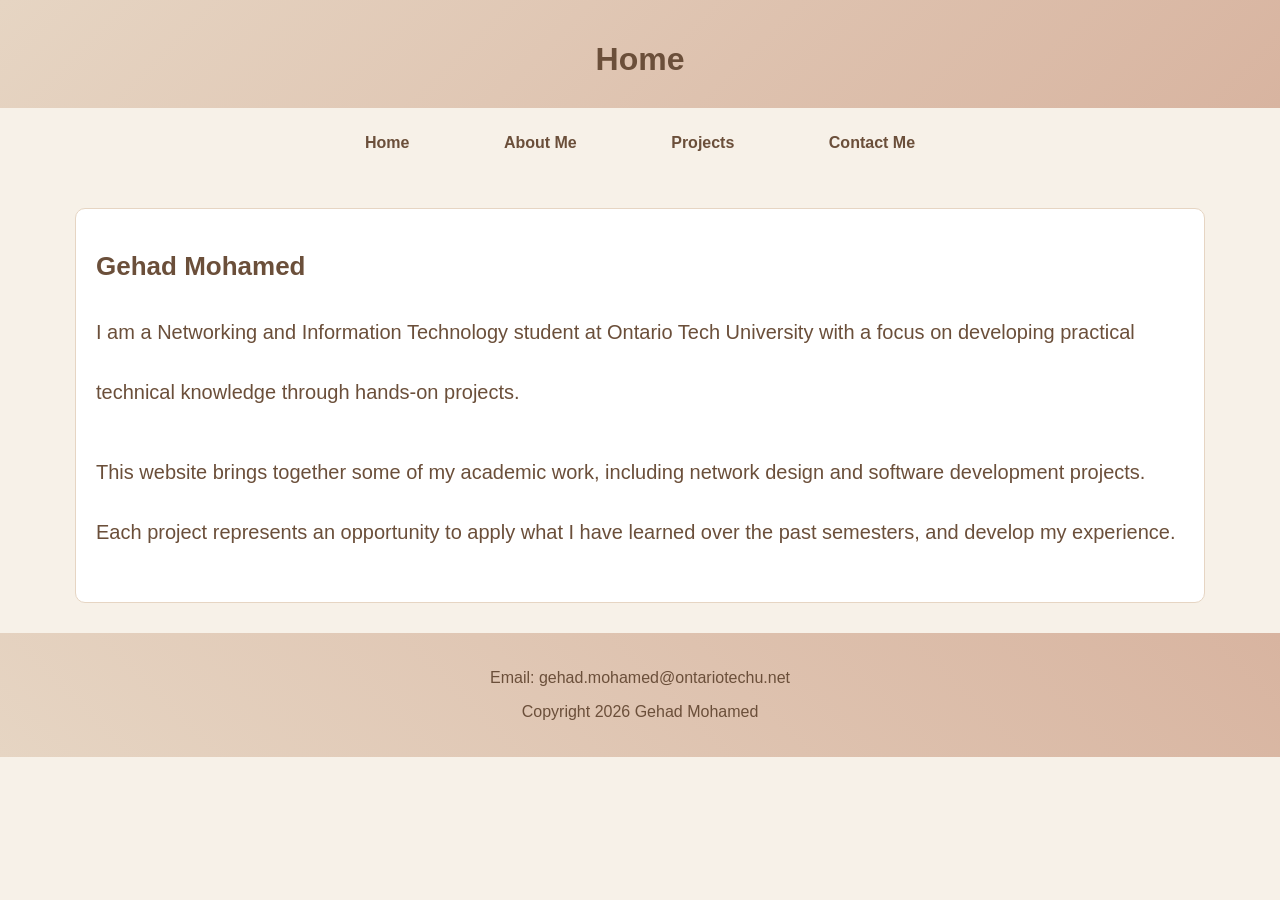
<file: index.html>
<!DOCTYPE HTML>
<html lang="en">

<!-- Page settings, title, and CSS stylesheet -->
<head>
<meta charset="UTF-8">
<meta name="viewport" content="width=device-width, initial-scale=1.0">
<title>My Portfolio</title>

<link rel="stylesheet" href="style.css">

<!-- Mobile stylesheet for screens 600px and below -->
<link rel="stylesheet" href="mobile.css">

<!-- Tablet stylesheet for screens between 601px and 1100px -->
<link rel="stylesheet" href="tablet.css">

</head>

<body>
<!-- Home page header -->
<header>
<h1>Home</h1>
</header>
<!-- Navigation links to all four pages -->
<nav>
<p>
<a href="index.html">Home</a>
<a href="about.html">About Me</a>
<a href="projects.html">Projects</a>
<a href="contact.html">Contact Me</a>
</p>
</nav>

<!-- Main content introducing me and my portfolio -->
<article>
<h2>Gehad Mohamed</h2>

<p>
I am a Networking and Information Technology student at Ontario Tech
University with a focus on developing practical technical
knowledge through hands-on projects.
</p>

<p>
This website brings together some of my academic work, 
including network design and software development projects.
Each project represents an opportunity to apply what I have 
learned over the past semesters, and develop my experience.
</p>

</article>

<!-- Footer with contact email and copyright information -->
<footer>
<p>Email: gehad.mohamed@ontariotechu.net</p>
<p>Copyright 2026 Gehad Mohamed</p>
</footer>

</body>

</html>
</file>
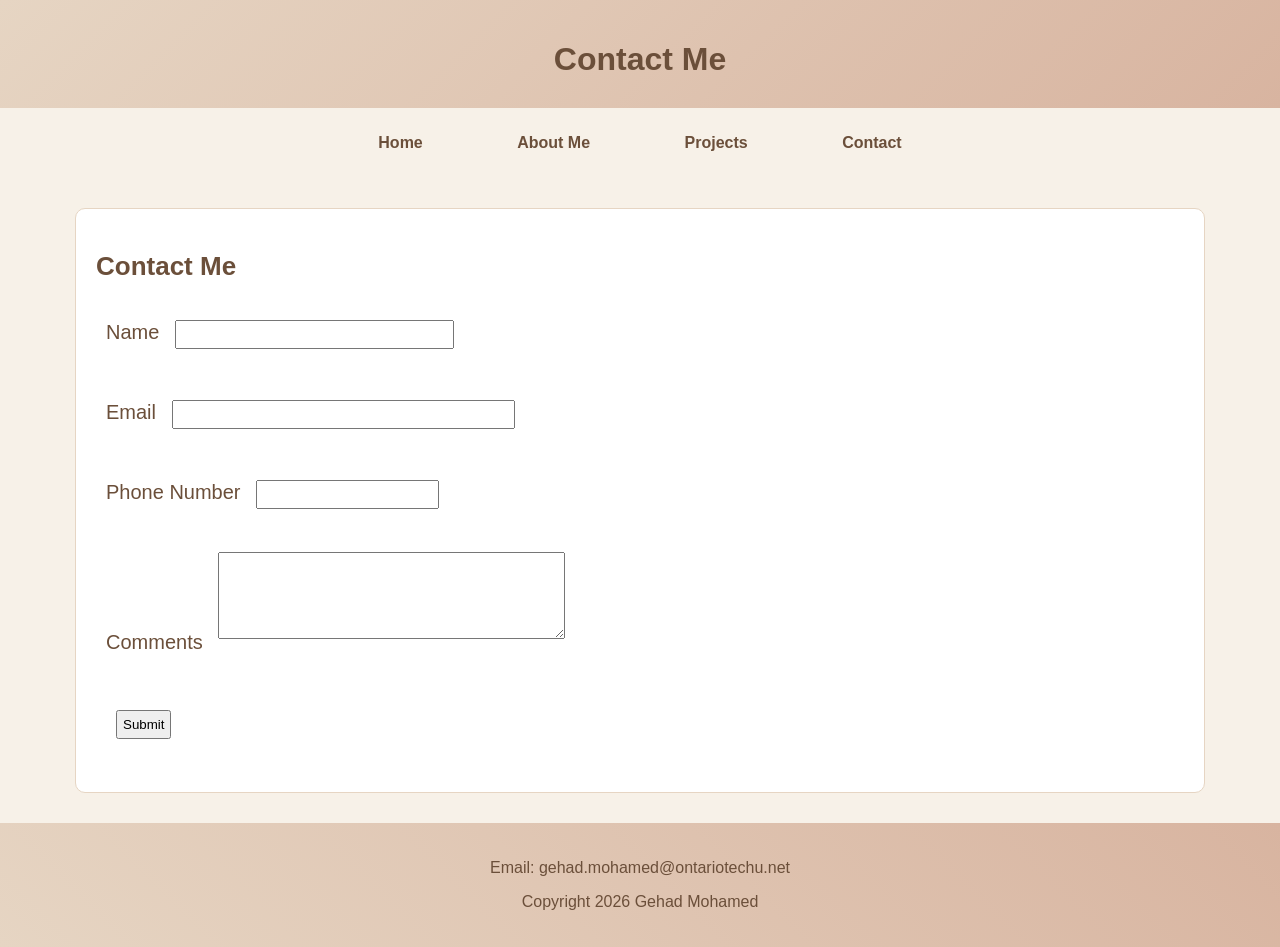
<file: contact.html>
<!DOCTYPE HTML>
<html lang="en">

<!-- Page settings, title, and CSS stylesheet -->
<head>
<meta charset="UTF-8">
<meta name="viewport" content="width=device-width, initial-scale=1.0">
<title>Contact Me</title>

<link rel="stylesheet" href="style.css">

<!-- Mobile stylesheet for screens 600px and below -->
<link rel="stylesheet" href="mobile.css">

<!-- Tablet stylesheet for screens between 601px and 1100px -->
<link rel="stylesheet" href="tablet.css">

</head>

<body>

<!-- Contact page header -->
<header>
<h1>Contact Me</h1>
</header>

<!-- Navigation links to all four pages -->
<nav>
<p>
<a href="index.html">Home</a>
<a href="about.html">About Me</a>
<a href="projects.html">Projects</a>
<a href="contact.html">Contact</a>
</p>
</nav>

<!-- Main contact section -->
<article>
<h2>Contact Me</h2>
<!-- Contact form that opens an email application when submitted -->
<form action="mailto:gehad.mohamed@ontariotechu.net" method="post" enctype="text/plain" name="form">

<!-- Required field for the visitor's name -->
<p>
<label for="name">Name </label>
<input type="text" id="name" name="name" size="32" required>
</p>

<!-- Required field for the visitor's email address -->
<p>
<label for="email">Email</label>
<input id="email" name="email" type="email" size="40" required>
</p>

<!-- Required field for the visitor's phone number -->
<p>
<label for="phone">Phone Number</label>
<input type="number" id="phone" name="phone" required>
</p>

<!-- Text area for the visitor's message -->
<p>
<label for="comments">Comments</label>
<textarea id="comments" name="comments" rows="5" cols="40" required></textarea>
</p>

<!-- Button to submit the contact form -->
<p>
<input type="submit" value="Submit">
</p>

</form>

</article>

<!-- Footer with contact email and copyright information -->
<footer>
<p>Email: gehad.mohamed@ontariotechu.net</p>
<p>Copyright 2026 Gehad Mohamed</p>
</footer>

</body>
</html>
</file>
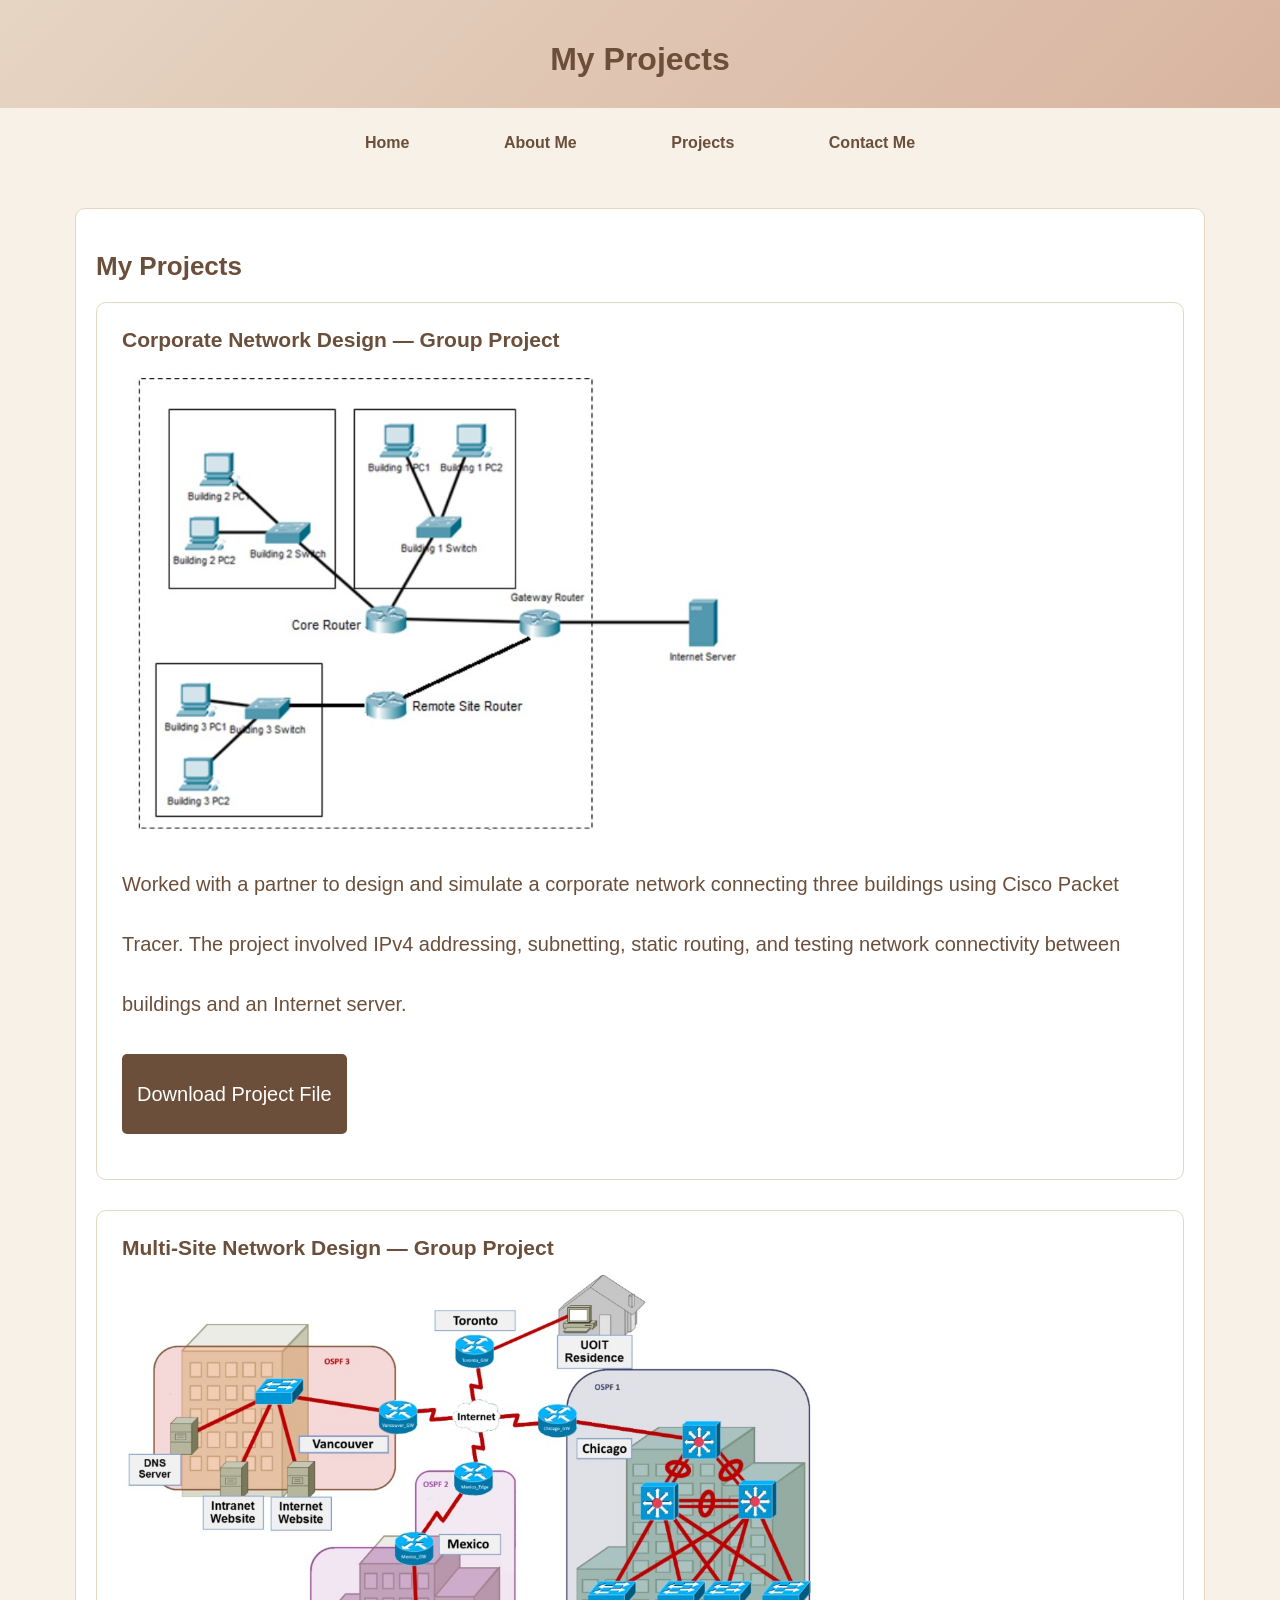
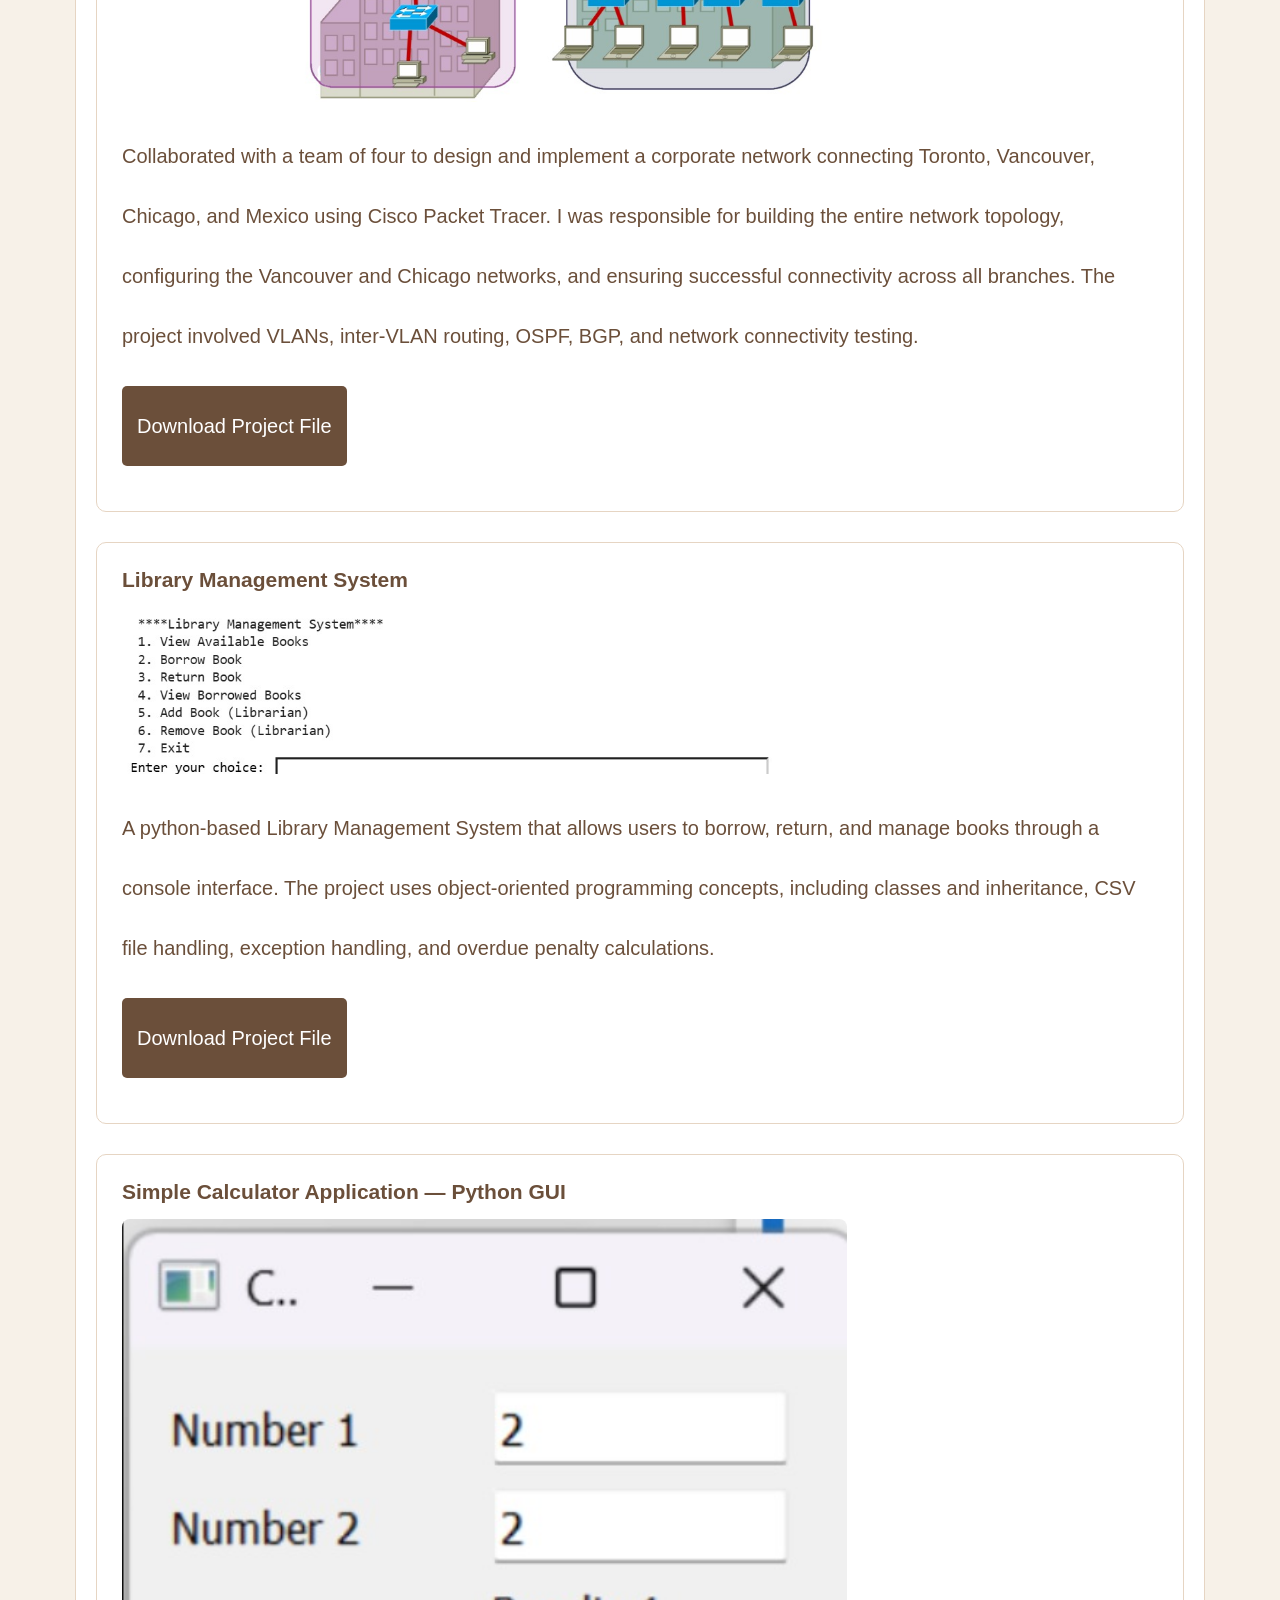
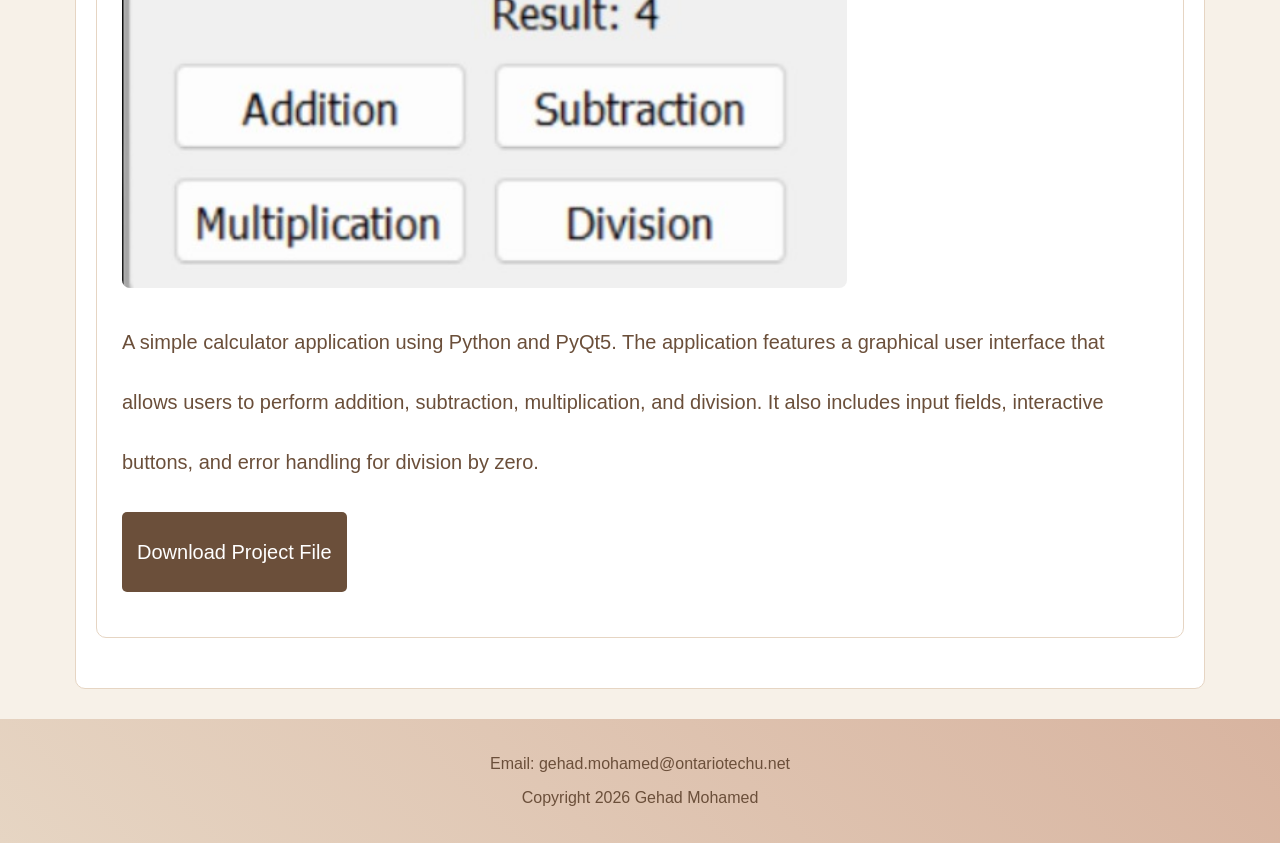
<file: projects.html>
<!DOCTYPE HTML>
<html lang="en">

<!-- Page settings, title, and CSS stylesheet -->
<head>
<meta charset="UTF-8">
<meta name="viewport" content="width=device-width, initial-scale=1.0">
<title>My Projects</title>

<link rel="stylesheet" href="style.css">

<!-- Mobile stylesheet for screens 600px and below -->
<link rel="stylesheet" href="mobile.css">

<!-- Tablet stylesheet for screens between 601px and 1100px -->
<link rel="stylesheet" href="tablet.css">

</head>

<body>
<!-- Projects page header -->
<header>
<h1>My Projects</h1>
</header>

<!-- Navigation links to all four pages -->
<nav>
<p>
<a href="index.html">Home</a>
<a href="about.html">About Me</a>
<a href="projects.html">Projects</a>
<a href="contact.html">Contact Me</a>
</p>
</nav>

<!-- Main content displaying projects -->
<article>
<h2>My Projects</h2>

<!-- Corporate Network Design project -->
<section>
<h3>Corporate Network Design — Group Project</h3>
<img src="images/corporate-network.jpeg" alt="Corporate Network Design topology">
<p>Worked with a partner to design and simulate a corporate network connecting three buildings using Cisco Packet Tracer. The project involved IPv4 addressing, subnetting, static routing, and testing network connectivity between buildings and an Internet server.</p>
<p><a class="button" href="project-files/corporate-network.pkt" download>Download Project File</a></p> <!-- project link-->
</section>

<!-- Multi-Site Network Design project -->
<section>
<h3>Multi-Site Network Design — Group Project</h3>
<img src="images/multi-site-network.jpeg" alt="Multi-Site Corporate Network topology">
<p>Collaborated with a team of four to design and implement a corporate network connecting Toronto, Vancouver, Chicago, and Mexico using Cisco Packet Tracer. I was responsible for building the entire network topology, configuring the Vancouver and Chicago networks, and ensuring successful connectivity across all branches. The project involved VLANs, inter-VLAN routing, OSPF, BGP, and network connectivity testing.</p>
<p><a class="button" href="project-files/multi-site-network.pkt" download>Download Project File</a></p> <!-- project link-->
</section>

<!-- Library Management System project -->
<section>
<h3>Library Management System </h3>
<img src="images/library-system.jpeg" alt="Library Management System program">
<p>A python-based Library Management System that allows users to borrow, return, and manage books through a console interface. The project uses object-oriented programming concepts, including classes and inheritance, CSV file handling, exception handling, and overdue penalty calculations.</p>
<p><a class="button" href="project-files/library-system.pdf" download>Download Project File</a></p> <!-- project link-->
</section>

<!-- Python Calculator application project -->
<section>
<h3>Simple Calculator Application — Python GUI</h3>
<img src="images/calculator.jpeg" alt="Python calculator graphical interface">
<p> A simple calculator application using Python and PyQt5. The application features a graphical user interface that allows users to perform addition, subtraction, multiplication, and division. It also includes input fields, interactive buttons, and error handling for division by zero.</p>
<p><a class="button" href="project-files/calculator.pdf" download>Download Project File</a></p> <!-- project link-->
</section>

</article>

<!-- Footer with contact email and copyright information -->
<footer>
<p>Email: gehad.mohamed@ontariotechu.net</p>
<p>Copyright 2026 Gehad Mohamed</p>
</footer>

</body>
</html>
</file>
<file: style.css>
/* General website font, background, and text color */
body {
    font-family:  Arial, Helvetica, sans-serif;
    margin: 0;
    padding: 0;
    background-color: #F7F1E8;
    color: #6B4F3A;

}
/* Header styling and gradient background */
header {
    text-align: center;
    padding: 20px;
    background: linear-gradient(135deg, #E6D5C3, #D8B4A0);
    color: #6B4F3A;
}
/* Navigation bar layout */
nav{
    text-align: center;
    padding: 10px;
}
/* Navigation appearance and spacing */
nav a {
    
    text-decoration: none;
    color: #6B4F3A;
    font-weight: bold;
    margin: 0 30px;
    padding: 10px 15px;
}
/* Navigation hover effect */
nav a:hover {
    background-color: #6B4F3A;
    color: #FFFFFF;
    border-radius: 5px;
}
/* Main content box styling */
article {
    width: 85%;
    max-width: 1100px;
    margin: 30px auto;
    padding: 20px;
    color: #6B4F3A;
    background-color: #FFFFFF;
    border: 1px solid #E6D5C3;
    border-radius: 10px;
}
/* Footer styling */
footer {
    text-align: center;
    padding: 20px;
    background: linear-gradient(45deg, #E6D5C3, #D8B4A0);
    
}

/* Contact form spacing */
form {
    margin: 10px;
}
/* Input fields and text area spacing for the conatact page */
input, textarea {
    margin: 10px;
    padding: 5px;
}

/* profile photo */
article img {
    width: 30%;
    height: auto;
}

/* Individual project section boxes */
section {
    background-color: #FFFFFF;
    padding: 25px;
    margin-bottom: 30px;
    border: 1px solid #E6D5C3;
    border-radius: 10px;
}
/* Project heading spacing */
section h3 {
    margin-top: 0;
    color: #6B4F3A;
}
/* Project link color */
section a {
    color: #6B4F3A;
}

/* Main page heading size */
h1 {
    font-size: 32px;
    margin-bottom: 10px;
}
/* Section heading size */
h2 {
    font-size: 26px;
    margin-bottom: 20px;
}
/* Project title size */
h3 {
    font-size: 21px;
    margin-bottom: 15px;
}

/* Paragraph font size and line spacing */
article p {
    font-size: 20px;
    line-height: 3;
}

/* Project screenshot sizing */
section img {
    width: 70%;
    height: auto;
    border-radius: 8px;
}
/* Project download button */
.button {
    display: inline-block;
    padding: 10px 15px;
    background-color: #6B4F3A;
    color: white;
    text-decoration: none;
    border-radius: 5px;
}
/* Download button hover effect */
.button:hover {
    background-color: #A68A7A;
    color: #6B4F3A;
}
</file>
<file: mobile.css>
/* Responsive layout for mobile screens (600px and below) */
@media screen and (max-width: 600px) {

    /* Stack navigation links vertically */
    nav a {
        display: block;
        margin: 10px;
    }

    /* Make the profile photo larger on mobile */
    article img {
        width: 80%;
        height: auto;
    }

    /* Adjust the main content for smaller screens */
    article {
        width: 85%;
        padding: 10px;
        margin: 20px auto;
    }

    /* Reduce project section padding */
    section {
        padding: 10px;
    }

    /* Make project images fit mobile screens */
    section img {
        width: 90%;
        height: auto;
    }

    /* Adjust contact form fields */
    input, textarea {
        width: 90%;
    }
}
</file>
<file: tablet.css>
/* Responsive layout for tablets and smaller desktops (601px to 1100px) */
@media screen and (min-width: 601px) and (max-width: 1100px) {

    /* Adjust profile photo size */
    article img {
        width: 60%;
        height: auto;
    }

    /* Adjust project image size */
    section img {
        width: 70%;
        height: auto;
    }
}
</file>
